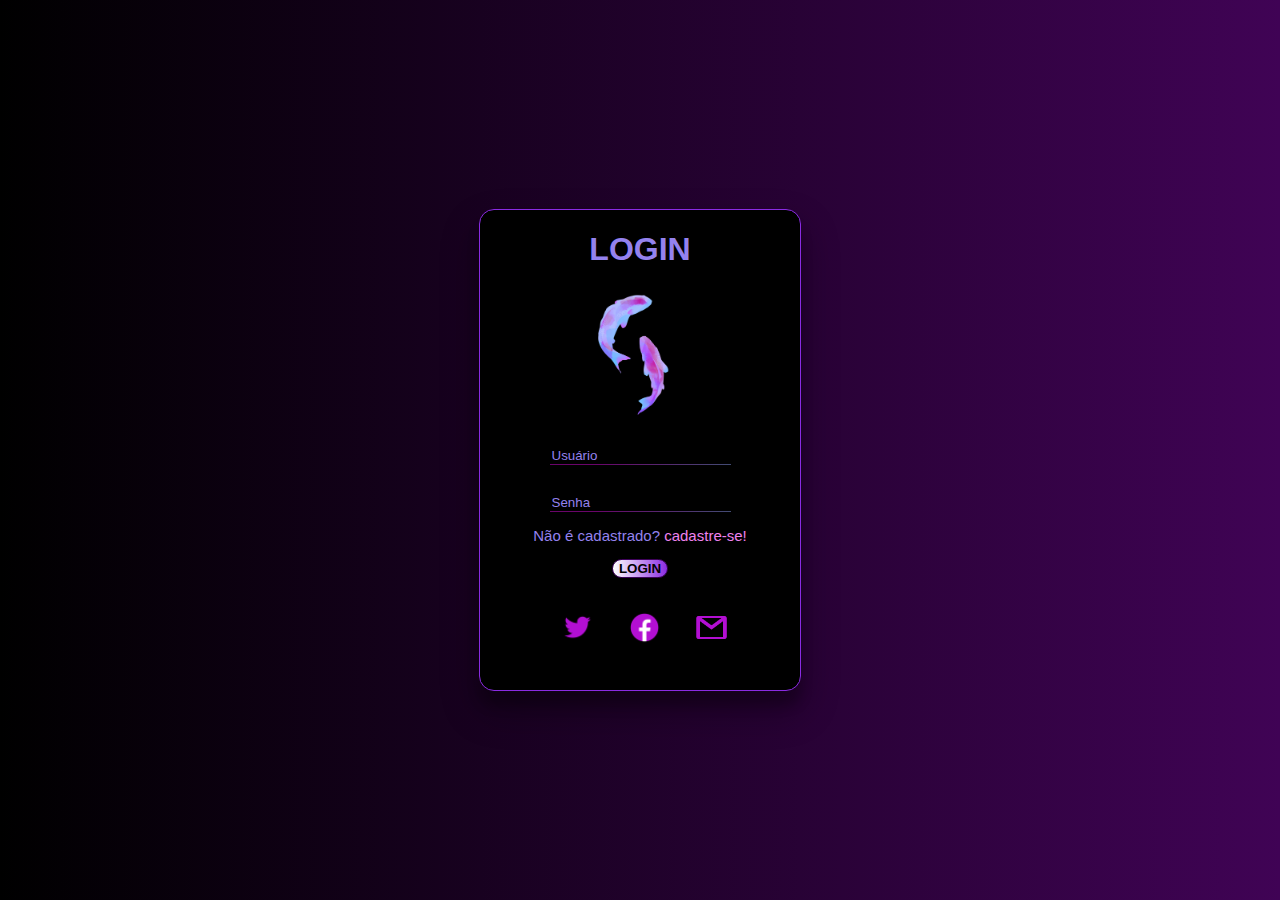
<file: index.html>
<!DOCTYPE html>
<html lang="pt-br">
<head>
    <meta charset="UTF-8">
    <meta http-equiv="X-UA-Compatible" content="IE=edge">
    <meta name="viewport" content="width=device-width, initial-scale=1.0">
    <link rel="stylesheet" type="text/css" href="login.css">
    <title>Login</title>
</head>
<body>
    <form action="#" method="POST">
        <div class="card-login">
            <div class="input-login">
                <h1>login</h1>
                <div class="logo-login">
                    <img src="logo.png" alt="imagem logo">
                </div>
                <div class="textfield-login">
                    <input name="user" type="text" placeholder="Usuário">
                </div>
                <div class="textfield-login">
                    <input name="password" type="password" placeholder="Senha">
                </div>
                <div class="register-page">
                    <p>Não é cadastrado? <a href="register.html">cadastre-se!</a></p>
                </div>
                <div class="button-login">
                    <button type="submit">Login</button>
                </div>
                <div class="social-media">
                    <ul>
                        <li><a href="https://twitter.com" target="_blank"><img src="twitter.png" alt="twitter logo"></a></li>
                        <li><a href="https://facebook.com" target="_blank"><img src="facebook.png" alt="facebook logo"></a></li>
                        <li><a href="https://gmail.com" target="_blank"><img src="gmail.png" alt="gmail logo"></a></li>
                    </ul>
                </div>
            </div>
        </div>
    </form>
</body>
</html>
</file>
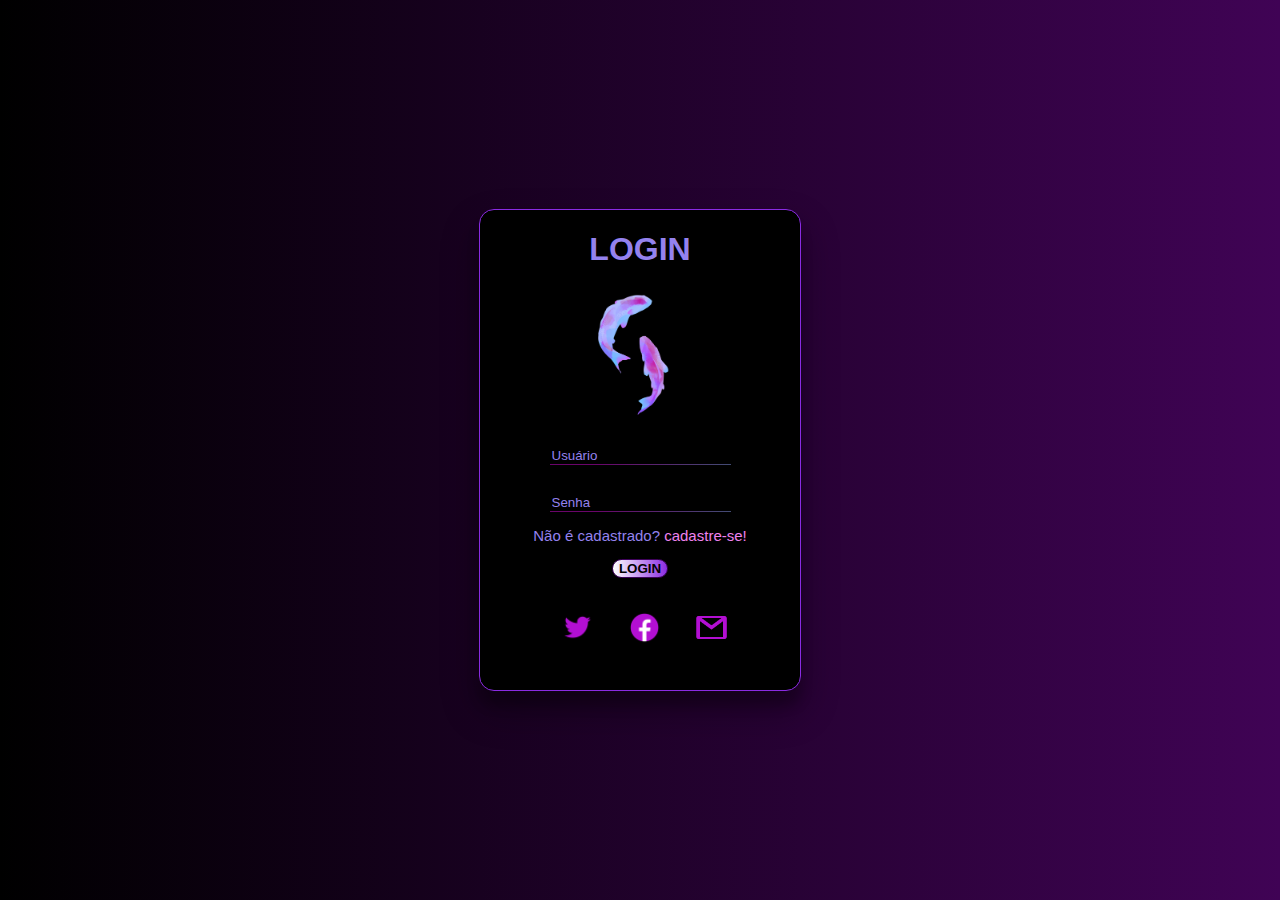
<file: login.html>
<!DOCTYPE html>
<html lang="pt-br">
<head>
    <meta charset="UTF-8">
    <meta http-equiv="X-UA-Compatible" content="IE=edge">
    <meta name="viewport" content="width=device-width, initial-scale=1.0">
    <link rel="stylesheet" type="text/css" href="login.css">
    <title>Login</title>
</head>
<body>
    <form action="#" method="POST">
        <div class="card-login">
            <div class="input-login">
                <h1>login</h1>
                <div class="logo-login">
                    <img src="logo.png" alt="imagem logo">
                </div>
                <div class="textfield-login">
                    <input name="user" type="text" placeholder="Usuário">
                </div>
                <div class="textfield-login">
                    <input name="password" type="password" placeholder="Senha">
                </div>
                <div class="register-page">
                    <p>Não é cadastrado? <a href="register.html">cadastre-se!</a></p>
                </div>
                <div class="button-login">
                    <button type="submit">Login</button>
                </div>
                <div class="social-media">
                    <ul>
                        <li><a href="https://twitter.com" target="_blank"><img src="twitter.png" alt="twitter logo"></a></li>
                        <li><a href="https://facebook.com" target="_blank"><img src="facebook.png" alt="facebook logo"></a></li>
                        <li><a href="https://gmail.com" target="_blank"><img src="gmail.png" alt="gmail logo"></a></li>
                    </ul>
                </div>
            </div>
        </div>
    </form>
</body>
</html>
</file>
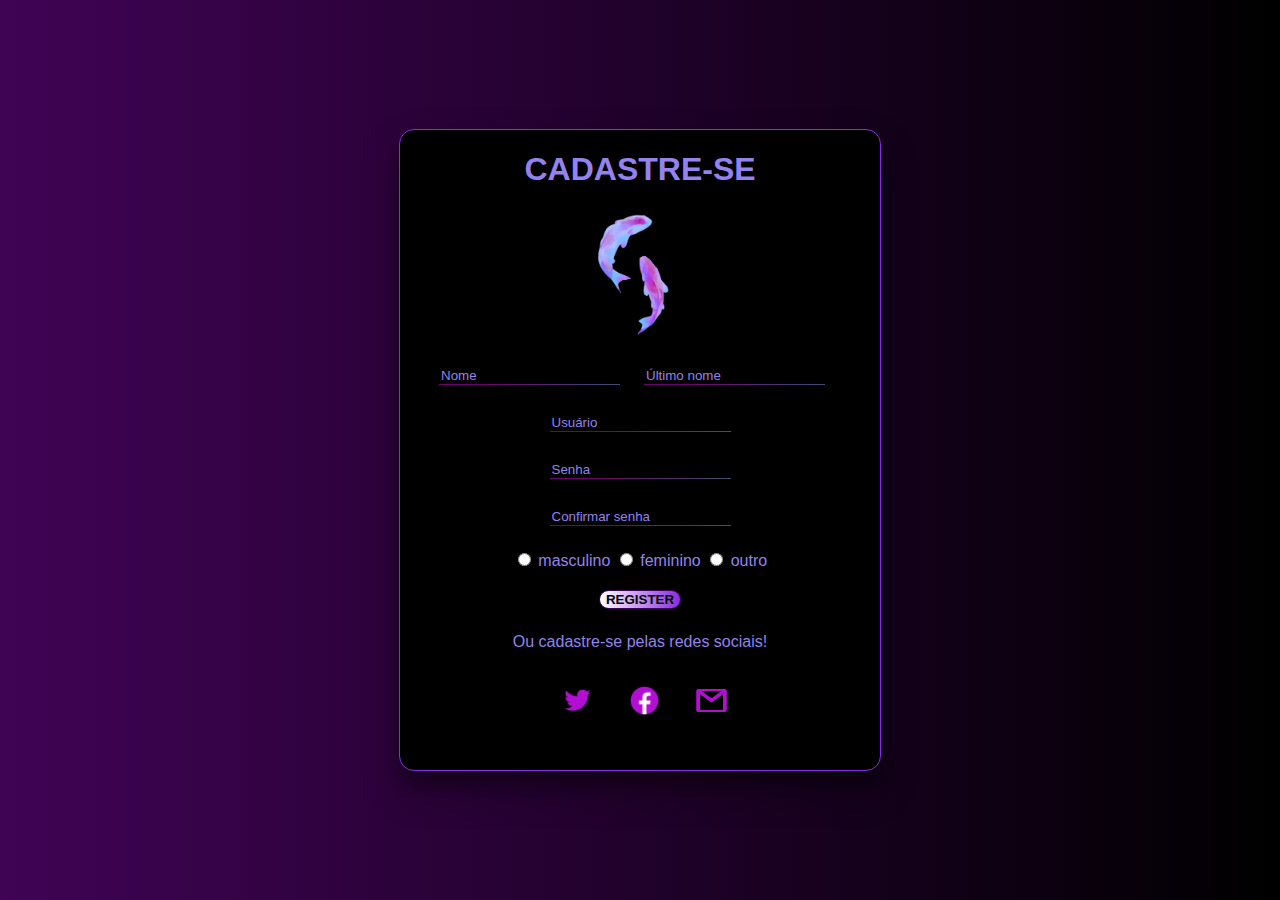
<file: register.html>
<!DOCTYPE html>
<html lang="en">
<head>
    <meta charset="UTF-8">
    <meta http-equiv="X-UA-Compatible" content="IE=edge">
    <meta name="viewport" content="width=device-width, initial-scale=1.0">
    <link rel="stylesheet" type="text/css" href="register.css">
    <title>Register</title>
</head>
<body>
    <form action="#" method="POST">
        <div class="card-register">
            <div class="input-register">
                <h1>Cadastre-se</h1>
                <div class="logo-register">
                    <img src="logo.png" alt="imagem logo">
                </div>
                <div class="textfield-register">
                    <div class="name-last-name">
                        <div class="name-register">
                            <input name="name" type="text" placeholder="Nome">
                        </div>
                        <div class="last-name-register">
                            <input name="last-name" type="text" placeholder="Último nome">
                        </div>
                    </div>
                </div>
                <div class="textfield-register">
                    <input name="user" type="text" placeholder="Usuário">
                </div>
                <div class="textfield-register">
                    <input name="password" type="password" placeholder="Senha">
                </div>
                <div class="textfield-register">
                    <input name="confirm-password" type="password" placeholder="Confirmar senha">
                </div>
                <div class="radio-button">
                    <input type="radio" id="male" name="gender" value="male">
                    <label for="male">masculino</label>
                    <input type="radio" id="female" name="gender" value="female">
                    <label for="female">feminino</label>
                    <input type="radio" id="other" name="gender" value="other">
                    <label for="other">outro</label>
                </div>
                <div class="button-register">
                    <button type="submit">register</button>
                </div>
                <div class="social-media">
                    <p>Ou cadastre-se pelas redes sociais!</p>
                    <ul>
                        <li><a href="https://twitter.com" target="_blank"><img src="twitter.png" alt="twitter logo"></a></li>
                        <li><a href="https://facebook.com" target="_blank"><img src="facebook.png" alt="facebook logo"></a></li>
                        <li><a href="https://gmail.com" target="_blank"><img src="gmail.png" alt="gmail logo"></a></li>
                    </ul>
                </div>
            </div>
        </div>
    </form>
</body>
</html>
</file>
<file: login.css>
body{
    
    background: linear-gradient(90deg, black, rgb(64, 3, 85));
    font-family:'Gill Sans', 'Gill Sans MT', Calibri, 'Trebuchet MS', sans-serif;

}
.card-login{
    position: absolute;
    width: 20em;
    height: 30em;
    left: 50%;
    top: 50%;
    transform: translate(-50%, -50%);
    background: rgb(0, 0, 0);
    border-radius: 15px;
    border: 1px solid;
    border-color: blueviolet;
    box-shadow: rgba(0, 0, 0, 0.3) 0px 19px 38px, rgba(0, 0, 0, 0.22) 0px 15px 12px;;
}


.card-login h1{
    color: white;
}

.logo-login{
    display: flex;
    align-items: center;
    justify-content: center;
}

.logo-login img{
    width: 100px;
}

.input-login{
    display: flex;
    flex-direction: column;
    align-items: center;
    justify-content: center;
}

.input-login h1{
    color: rgb(148, 130, 238);
    text-transform: uppercase;
}

.textfield-login{
    display: flex;
    flex-direction: column;
    margin-top: 1.5em;
}

.textfield-login input{
    margin-top: 5px;
    border-top: none;
    border-left: none;
    border-right: none;
    border-bottom: 1px solid;
    border-image: linear-gradient(to right, rgb(106, 4, 106) 25%, rgb(66, 76, 116)) 1;
    background-color: black;
    color: violet;
    outline: none;
}

.textfield-login input::placeholder{
    color: rgb(148, 130, 238);
}

.register-page{
    color: rgb(148, 130, 238);
    font-size: 15px;
}

.register-page a{
    color: violet;
    text-decoration: none;
}

.button-login button{
    font-weight: 800;
    text-transform: uppercase;
    border-radius: 15px;
    border: 1px solid;
    border-color: rgb(62, 3, 91);
    background: linear-gradient(to right, white, blueviolet);
    color: black;

}

.button-login button:hover{
    background: linear-gradient(to right, blueviolet, black);
    color: rgb(158, 146, 146);
    border-color: white;
    cursor: pointer;
    box-shadow: 0px 0px 12px 0px rgb(244, 106, 244);
}

.social-media ul{
    display: flex;
    flex-direction: row;
    align-items: right;
    justify-content: center;
}

.social-media ul li{
    margin-top: 1em;
    margin-right: 2em;
}

.social-media ul li img{
    width: 35px;
}
</file>
<file: register.css>
body{
    
    background: linear-gradient(90deg, rgb(64, 3, 85), black);
    font-family:'Gill Sans', 'Gill Sans MT', Calibri, 'Trebuchet MS', sans-serif;

}
.card-register{
    position: absolute;
    width: 30em;
    height: 40em;
    left: 50%;
    top: 50%;
    transform: translate(-50%, -50%);
    background: rgb(0, 0, 0);
    border-radius: 15px;
    border: 1px solid;
    border-color: blueviolet;
    box-shadow: rgba(0, 0, 0, 0.3) 0px 19px 38px, rgba(0, 0, 0, 0.22) 0px 15px 12px;;
}


.card-register h1{
    color: white;
}

.logo-register{
    display: flex;
    align-items: center;
    justify-content: center;
}

.logo-register img{
    width: 100px;
}

.input-register{
    display: flex;
    flex-direction: column;
    align-items: center;
    justify-content: center;
}

.input-register h1{
    color: rgb(148, 130, 238);
    text-transform: uppercase;
}

.textfield-register{
    display: flex;
    flex-direction: column;
    margin-top: 1.5em;
}

.name-last-name{
    display: flex;
    flex-direction: row;
    align-items: center;
    justify-content: center;
    margin-right: 1em;
}

.name-register{
    margin-right: 1.5em;
}

.textfield-register input{
    margin-top: 5px;
    border-top: none;
    border-left: none;
    border-right: none;
    border-bottom: 1px solid;
    border-image: linear-gradient(to right, rgb(106, 4, 106) 25%, rgb(66, 76, 116)) 1;
    background-color: black;
    color: violet;
    outline: none;
}

.textfield-register input::placeholder{
    color: rgb(148, 130, 238);
}

.button-register button{
    font-weight: 800;
    margin-top: 1.5em;
    text-transform: uppercase;
    border-radius: 15px;
    border: 1px solid;
    border-color: rgb(62, 3, 91);
    background: linear-gradient(to right, white, blueviolet);
    color: black;

}

.button-register button:hover{
    background: linear-gradient(to right, blueviolet, black);
    color: rgb(158, 146, 146);
    border-color: white;
    cursor: pointer;
    box-shadow: 0px 0px 12px 0px rgb(244, 106, 244);
}

.social-media p{
    display: flex;
    justify-content: center;
    margin-top: 1.5em;
    color: rgb(148, 130, 238);
}

.social-media ul{
    display: flex;
    flex-direction: row;
    align-items: right;
    justify-content: center;
}

.social-media ul li{
    margin-top: 1em;
    margin-right: 2em;
}

.social-media ul li img{
    width: 35px;
}

.radio-button{
    color: rgb(148, 130, 238);
    margin-top: 1.5em;
}
</file>
